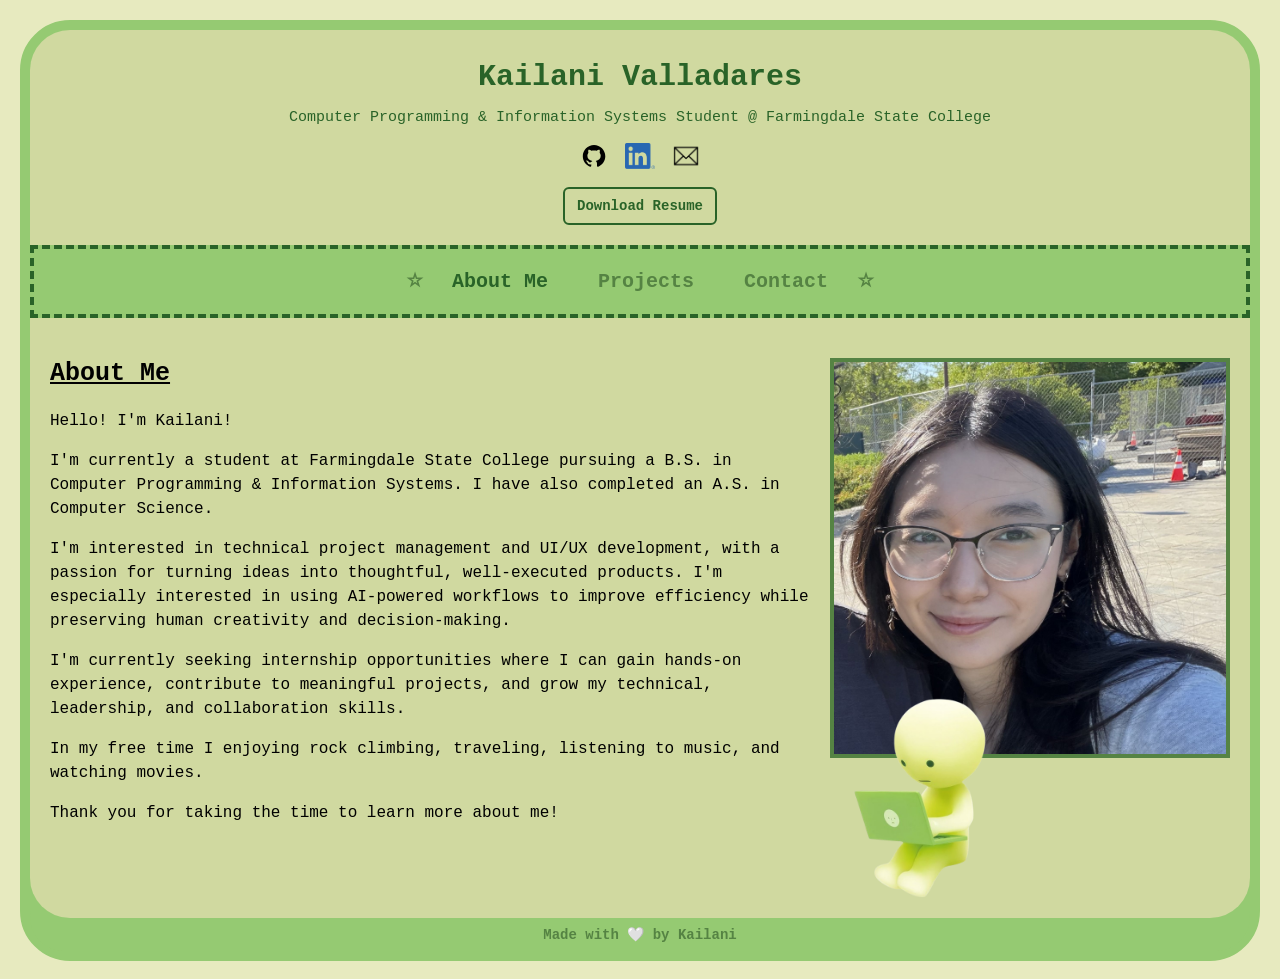
<file: index.html>
<!doctype html>
<html lang="en">
  <head>
    <link rel="stylesheet" href="styles.css" />
    <meta charset="UTF-8" />
    <meta name="viewport" content="width=device-width, initial-scale=1.0" />
    <title>Kailani Valladares</title>
  </head>

  <body>
    <!--Header-->
    <header>
      <div id="top">
        <h1 id="name">Kailani Valladares</h1>
        <p id="subtitle">
          Computer Programming & Information Systems Student @ Farmingdale State
          College
        </p>
      </div>

      <div id="external-links">
        <div class="social-icons">
          <a href="https://github.com/kaixcodes/" target="_blank"
            ><img
              id="github"
              src="assets/GitHub_Invertocat_Black_Clearspace.svg"
              alt="GitHub"
          /></a>
          <a
            href="https://www.linkedin.com/in/kailani-valladares/"
            target="_blank"
            ><img id="linkedin" src="assets/LI-In-Bug.png" alt="LinkedIn"
          /></a>
          <a href="mailto:kailanivalladares04@gmail.com" target="_blank"
            ><img id="email" src="assets/envelope.png" alt="Email"
          /></a>
        </div>
        <a
          class="resume-download"
          href="https://drive.google.com/uc?export=download&amp;id=1rQZ5eKaRVh1srDVajIyU6k0IpAG2K4eU"
          >Download Resume</a
        >
      </div>

      <!--Navigation-->
      <nav id="navigation">
        <span>☆</span>
        <ul>
          <li>
            <a href="index.html" style="color: var(--nav-text-color-selected)"
              >About Me</a
            >
          </li>
          <li><a href="projects.html">Projects</a></li>
          <li><a href="contact.html">Contact</a></li>
        </ul>
        <span>☆</span>
      </nav>
    </header>

    <main>
      <div id="about-me">
        <div>
          <h2>About Me</h2>
          <p>Hello! I'm Kailani!</p>
          <p>
            I'm currently a student at Farmingdale State College pursuing a B.S.
            in Computer Programming & Information Systems. I have also completed
            an A.S. in Computer Science.
          </p>
          <p>
            I'm interested in technical project management and UI/UX
            development, with a passion for turning ideas into thoughtful,
            well-executed products. I'm especially interested in using
            AI-powered workflows to improve efficiency while preserving human
            creativity and decision-making.
          </p>
          <p>
            I'm currently seeking internship opportunities where I can gain
            hands-on experience, contribute to meaningful projects, and grow my
            technical, leadership, and collaboration skills.
          </p>
          <p>
            In my free time I enjoying rock climbing, traveling, listening to
            music, and watching movies.
          </p>
          <p>Thank you for taking the time to learn more about me!</p>
        </div>
        <div id="images">
          <img id="me" src="assets/IMG_1372.jpg" alt="Kailani Valladares" />
          <img id="smiski" src="assets/smiski.png" alt="Smiski" />
        </div>
      </div>
    </main>

    <!--Footer-->
    <footer>
      <p>Made with 🤍 by Kailani</p>
    </footer>
  </body>
</html>
</file>
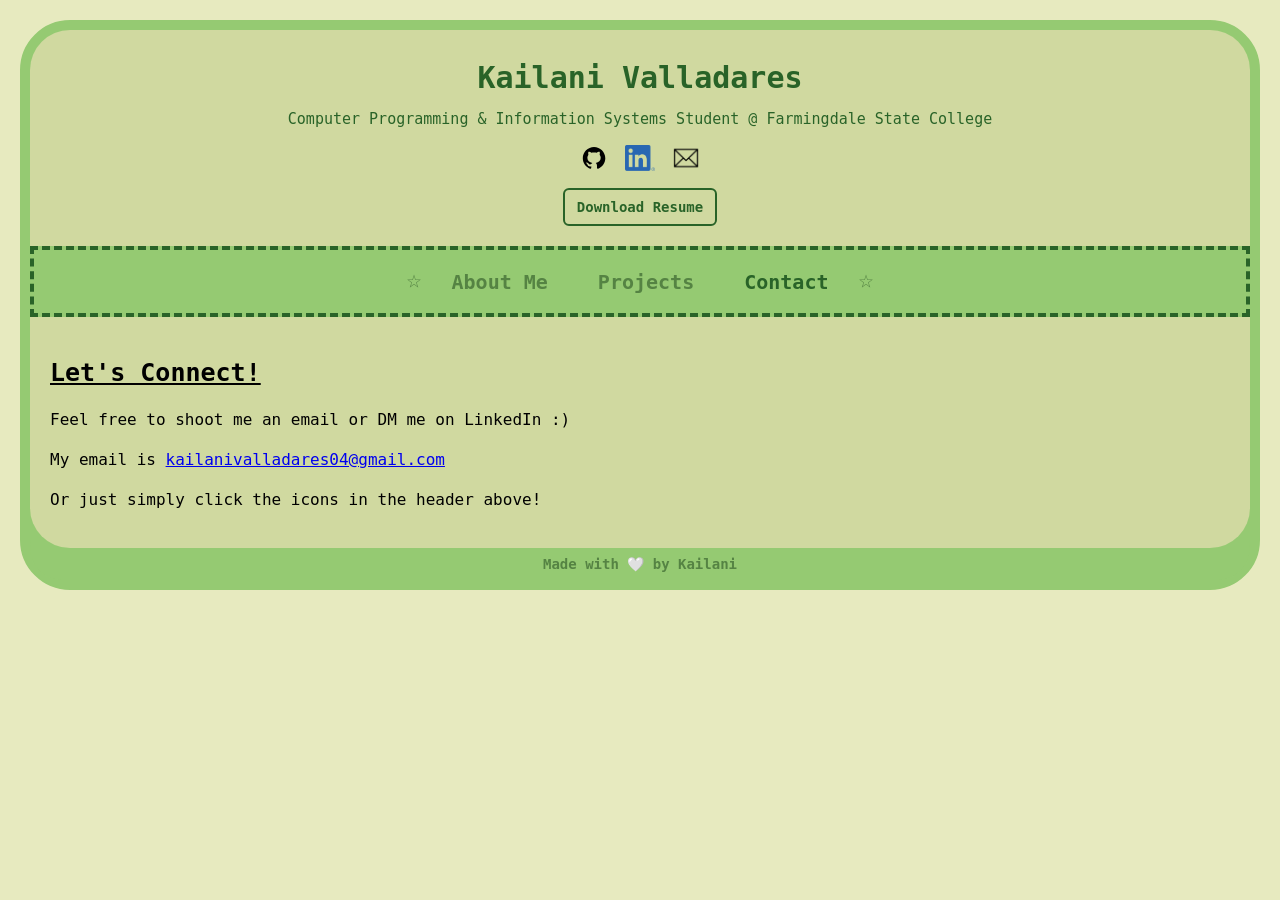
<file: contact.html>
<!doctype html>
<html lang="en">
  <head>
    <link rel="stylesheet" href="styles.css" />
    <meta charset="UTF-8" />
    <meta name="viewport" content="width=device-width, initial-scale=1.0" />
    <title>Kailani Valladares</title>
  </head>

  <body>
    <header>
      <div id="top">
        <h1 id="name">Kailani Valladares</h1>
        <p id="subtitle">
          Computer Programming & Information Systems Student @ Farmingdale State
          College
        </p>
      </div>

      <div id="external-links">
        <div class="social-icons">
          <a href="https://github.com/kaixcodes/" target="_blank"
            ><img
              id="github"
              src="assets/GitHub_Invertocat_Black_Clearspace.svg"
              alt="GitHub"
          /></a>
          <a
            href="https://www.linkedin.com/in/kailani-valladares/"
            target="_blank"
            ><img id="linkedin" src="assets/LI-In-Bug.png" alt="LinkedIn"
          /></a>
          <a href="mailto:kailanivalladares04@gmail.com" target="_blank"
            ><img id="email" src="assets/envelope.png" alt="Email"
          /></a>
        </div>
        <a
          class="resume-download"
          href="https://drive.google.com/uc?export=download&amp;id=1rQZ5eKaRVh1srDVajIyU6k0IpAG2K4eU"
          >Download Resume</a
        >
      </div>

      <nav id="navigation">
        <span>☆</span>
        <ul>
          <li>
            <a href="index.html">About Me</a>
          </li>
          <li>
            <a href="projects.html">Projects</a>
          </li>
          <li>
            <a href="contact.html" style="color: var(--nav-text-color-selected)"
              >Contact</a
            >
          </li>
        </ul>
        <span>☆</span>
      </nav>
    </header>

    <main>
      <div id="contact">
        <h2>Let's Connect!</h2>
        <p>Feel free to shoot me an email or DM me on LinkedIn :)</p>
        <p>
          My email is
          <a href="mailto:kailanivalladares04@gmail.com"
            >kailanivalladares04@gmail.com</a
          >
        </p>
        <p>Or just simply click the icons in the header above!</p>
      </div>
    </main>

    <footer>
      <p>Made with 🤍 by Kailani</p>
    </footer>
  </body>
</html>
</file>
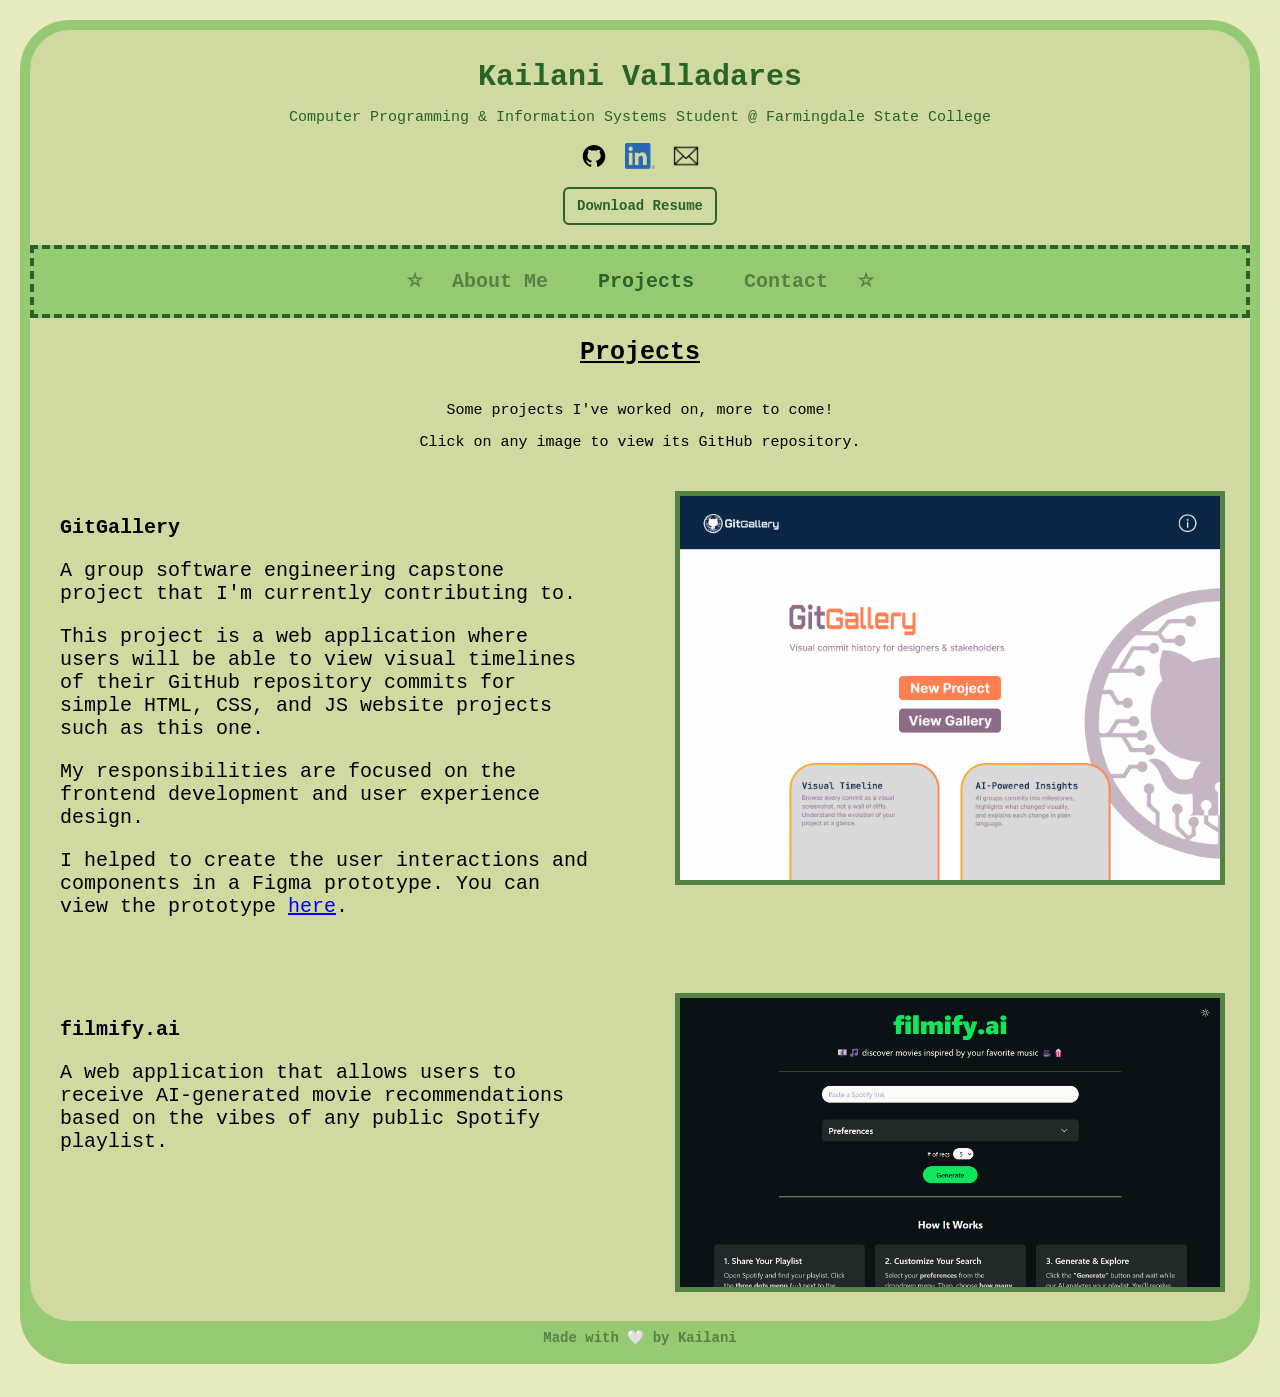
<file: projects.html>
<!doctype html>
<html lang="en">
  <head>
    <link rel="stylesheet" href="styles.css" />
    <meta charset="UTF-8" />
    <meta name="viewport" content="width=device-width, initial-scale=1.0" />

    <title>Kailani Valladares</title>
  </head>

  <body>
    <header>
      <div id="top">
        <h1 id="name">Kailani Valladares</h1>
        <p id="subtitle">
          Computer Programming & Information Systems Student @ Farmingdale State
          College
        </p>
      </div>

      <div id="external-links">
        <div class="social-icons">
          <a href="https://github.com/kaixcodes/" target="_blank"
            ><img
              id="github"
              src="assets/GitHub_Invertocat_Black_Clearspace.svg"
              alt="GitHub"
          /></a>
          <a
            href="https://www.linkedin.com/in/kailani-valladares/"
            target="_blank"
            ><img id="linkedin" src="assets/LI-In-Bug.png" alt="LinkedIn"
          /></a>
          <a href="mailto:kailanivalladares04@gmail.com" target="_blank"
            ><img id="email" src="assets/envelope.png" alt="Email"
          /></a>
        </div>
        <a
          class="resume-download"
          href="https://drive.google.com/uc?export=download&amp;id=1rQZ5eKaRVh1srDVajIyU6k0IpAG2K4eU"
          >Download Resume</a
        >
      </div>

      <nav id="navigation">
        <span>☆</span>
        <ul>
          <li>
            <a href="index.html">About Me</a>
          </li>
          <li>
            <a
              href="projects.html"
              style="color: var(--nav-text-color-selected)"
              >Projects</a
            >
          </li>
          <li>
            <a href="contact.html">Contact</a>
          </li>
        </ul>
        <span>☆</span>
      </nav>
    </header>

    <main>
      <h2 id="projects-title">Projects</h2>
      <div id="subtitle">
        <p>Some projects I've worked on, more to come!</p>
        <p>Click on any image to view its GitHub repository.</p>
      </div>
      <div id="projects">
        <div id="gitgallery" class="project">
          <div>
            <h3>GitGallery</h3>
            <p>
              A group software engineering capstone project that I'm currently
              contributing to.
            </p>
            <p>
              This project is a web application where users will be able to view
              visual timelines of their GitHub repository commits for simple
              HTML, CSS, and JS website projects such as this one.
            </p>
            <p>
              My responsibilities are focused on the frontend development and
              user experience design.
            </p>
            <p>
              I helped to create the user interactions and components in a Figma
              prototype. You can view the prototype
              <a
                href="https://www.figma.com/proto/CzEo1jVIzXH8DadnHSwzzb/Frontend-UI?node-id=24-44&starting-point-node-id=24%3A44&t=lkrL7XjQWWMbxPIf-1"
                target="_blank"
                >here</a
              >.
            </p>
          </div>
          <a href="https://github.com/FrankB45/csc325-capstone" target="_blank">
            <img src="assets/GitGallery.png" alt="GitGallery" />
          </a>
        </div>
        <div class="project">
          <div>
            <h3>filmify.ai</h3>
            <p>
              A web application that allows users to receive AI-generated movie
              recommendations based on the vibes of any public Spotify playlist.
            </p>
          </div>
          <a href="https://github.com/kaixcodes/filmify" target="_blank">
            <img src="assets/filmifyai.png" alt="filmify.ai" />
          </a>
        </div>
      </div>
    </main>

    <footer>
      <p>Made with 🤍 by Kailani</p>
    </footer>
  </body>
</html>
</file>
<file: styles.css>
@font-face {
  font-family: "Borsok";
  src: url("assets/boorsok.woff") format("woff");
  font-weight: normal;
  font-style: normal;
}

:root {
  --background-color: #e7eabf;
  --body-background-color: #95ca72;
  --header-background-color: #d0d9a0;
  --nav-background-color: #95ca72;
  --nav-text-color: #558343;
  --nav-text-color-selected: #296328;
  --main-background-color: #d0d9a0;
  --body-border-color: #95ca72;
  --img-border-color: #558343;
  --footer-background-color: #95ca72;
}

html {
  background-color: var(--background-color);
  font-family: monospace;
  margin: 20px;
}

*,
*::before,
*::after {
  box-sizing: border-box;
}

body {
  background-color: var(--body-background-color);
  border: 10px solid var(--body-border-color);
  border-radius: 50px;
  min-width: 0;
  margin: 0 auto;
}

header {
  background-color: var(--header-background-color);
  border-radius: 40px 40px 0 0;
}

header p {
  font-size: 20px;
}

nav {
  background-color: var(--nav-background-color);
}

main {
  background-color: var(--main-background-color);
  border-radius: 0 0 40px 40px;
}

footer {
  background-color: var(--footer-background-color);
  display: flex;
  justify-content: center;
  align-items: center;
  color: var(--nav-text-color);
  font-size: 14px;
  font-weight: bold;
  border-radius: 0 0 50px 50px;
}

footer p {
  margin: 8px;
  padding: 0;
}

#top {
  display: flex;
  flex-direction: column;
  align-items: center;
  max-width: 100%;
  padding: 0 20px;
  text-align: center;
  font-family: monospace;
  color: #296328;
}

h1 {
  font-size: 30px;
  margin: 0;
  padding: 0;
  margin-top: 30px;
}

h2 {
  font-size: 25px;
  text-decoration: underline;
}

h3 {
  font-size: 20px;
}

#external-links {
  display: flex;
  flex-direction: column;
  align-items: center;
  gap: 12px;
  max-width: 100%;
  padding: 0 12px;
  margin-bottom: 20px;
}

.social-icons {
  display: flex;
  justify-content: center;
  align-items: center;
  gap: 16px;
}

#external-links a img {
  width: 30px;
  height: 30px;
  object-fit: contain;
}

#external-links .resume-download {
  display: inline-flex;
  align-items: center;
  min-height: 38px;
  padding: 8px 12px;
  border: 2px solid var(--nav-text-color-selected);
  border-radius: 6px;
  color: var(--nav-text-color-selected);
  font-size: 14px;
  font-weight: bold;
  text-decoration: none;
}

#external-links .resume-download:hover,
#external-links .resume-download:focus-visible {
  background-color: var(--nav-text-color-selected);
  color: var(--header-background-color);
}

#navigation {
  display: flex;
  justify-content: center;
  align-items: center;
  font-family: monospace;
  color: var(--nav-text-color);
  font-size: 20px;
  font-weight: bold;
  border: 4px dashed var(--nav-text-color-selected);
  gap: 30px;
  padding: 15px;
}

#navigation span {
  margin-bottom: 4px;
  font-size: 25px;
}

#navigation ul {
  display: flex;
  align-items: center;
  gap: 50px;
  list-style: none;
  margin: 0;
  padding: 0;
}

#navigation a,
#navigation a:visited {
  text-decoration: none;
  color: var(--nav-text-color);
}

#navigation a:hover {
  color: var(--nav-text-color-selected);
}

#about-me {
  display: flex;
  align-items: flex-start;
  gap: 20px;
  padding: 20px;
}

#about-me p,
#contact p {
  font-size: 16px;
  line-height: 1.5;
  margin-right: 0;
}

#about-me > div:first-child {
  flex: 1 1 480px;
  min-width: 0;
}

#images {
  display: flex;
  flex-direction: column;
  align-items: center;
  flex: 0 1 400px;
  min-width: 0;
  position: relative;
}

#me {
  width: min(400px, 100%);
  height: auto;
  aspect-ratio: 1;
  object-fit: cover;
  margin: 20px;
  border: 4px solid var(--img-border-color);
}

#smiski {
  width: 200px;
  height: auto;
  max-width: 50%;
  margin-top: -80px;
  margin-right: 55%;
  position: relative;
}

#subtitle {
  text-align: center;
  font-size: 15px;
}

.project {
  display: flex;
  align-items: flex-start;
  gap: 20px;
}

.project div {
  padding: 30px;
  flex: 1 1 420px;
  min-width: 0;
}

.project > a {
  flex: 0 1 600px;
  min-width: 0;
}

.project p {
  font-size: 20px;
}

.project img {
  width: calc(100% - 50px);
  height: auto;
  margin: 25px;
  border: 5px solid var(--img-border-color);
}

#projects-title {
  margin: 0;
  text-align: center;
  padding: 20px;
}

#contact {
  padding: 20px;
}

#contact a {
  overflow-wrap: anywhere;
}

@media (max-width: 900px) {
  html {
    margin: 12px;
  }

  body {
    border-width: 7px;
  }

  #navigation {
    gap: 16px;
  }

  #navigation ul {
    gap: 24px;
  }

  #about-me {
    flex-direction: column;
  }

  #images {
    width: 100%;
  }

  #me {
    width: min(400px, 80vw);
  }

  #smiski {
    margin-right: 40%;
  }

  .project {
    flex-direction: column;
  }

  .project:nth-of-type(even) {
    flex-direction: column-reverse;
  }

  .project > a {
    width: 100%;
  }

  .project img {
    margin: 0 25px 25px;
  }
}

@media (max-width: 600px) {
  html {
    margin: 6px;
  }

  body {
    border-width: 5px;
    border-radius: 28px;
  }

  header,
  main {
    border-radius: 20px;
  }

  header {
    border-radius: 22px 22px 0 0;
  }

  main {
    border-radius: 0 0 22px 22px;
  }

  footer {
    border-radius: 0 0 22px 22px;
  }

  h1 {
    font-size: 24px;
    margin-top: 20px;
  }

  h2 {
    font-size: 22px;
  }

  #subtitle {
    padding: 0 12px;
  }

  header p {
    font-size: 16px;
  }

  #navigation {
    align-items: flex-start;
    border-left: 0;
    border-right: 0;
    font-size: 16px;
    padding: 12px 8px;
  }

  #navigation span {
    display: none;
  }

  #navigation ul {
    width: 100%;
    justify-content: space-around;
    gap: 8px;
  }

  #about-me,
  #contact {
    padding: 16px;
  }

  #me {
    width: min(320px, 100%);
    margin: 12px 0;
  }

  #smiski {
    width: 150px;
    max-width: 45%;
    margin: -55px 35% 0 0;
  }

  .project div {
    padding: 16px;
  }

  .project p {
    font-size: 16px;
  }

  .project img {
    width: calc(100% - 32px);
    margin: 0 16px 16px;
  }

  #projects-title {
    padding: 16px 8px 8px;
  }
}
</file>
